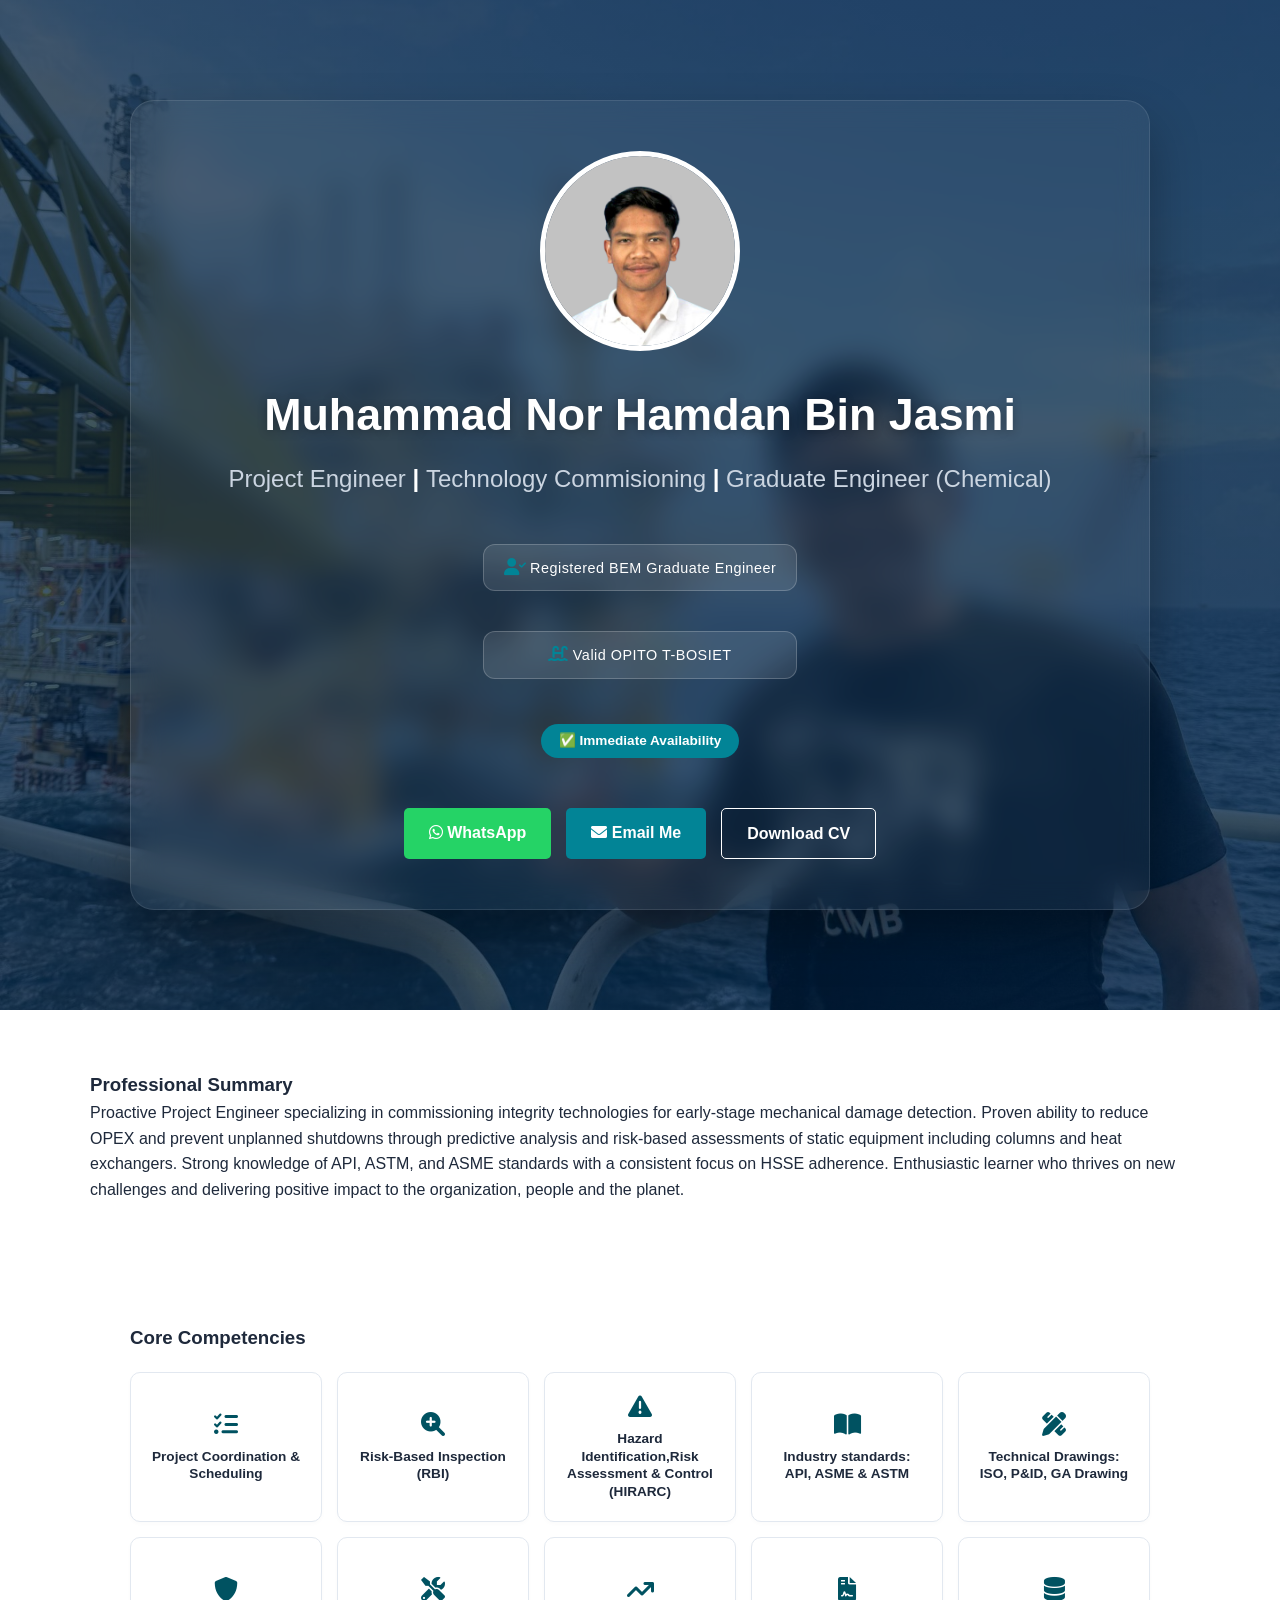
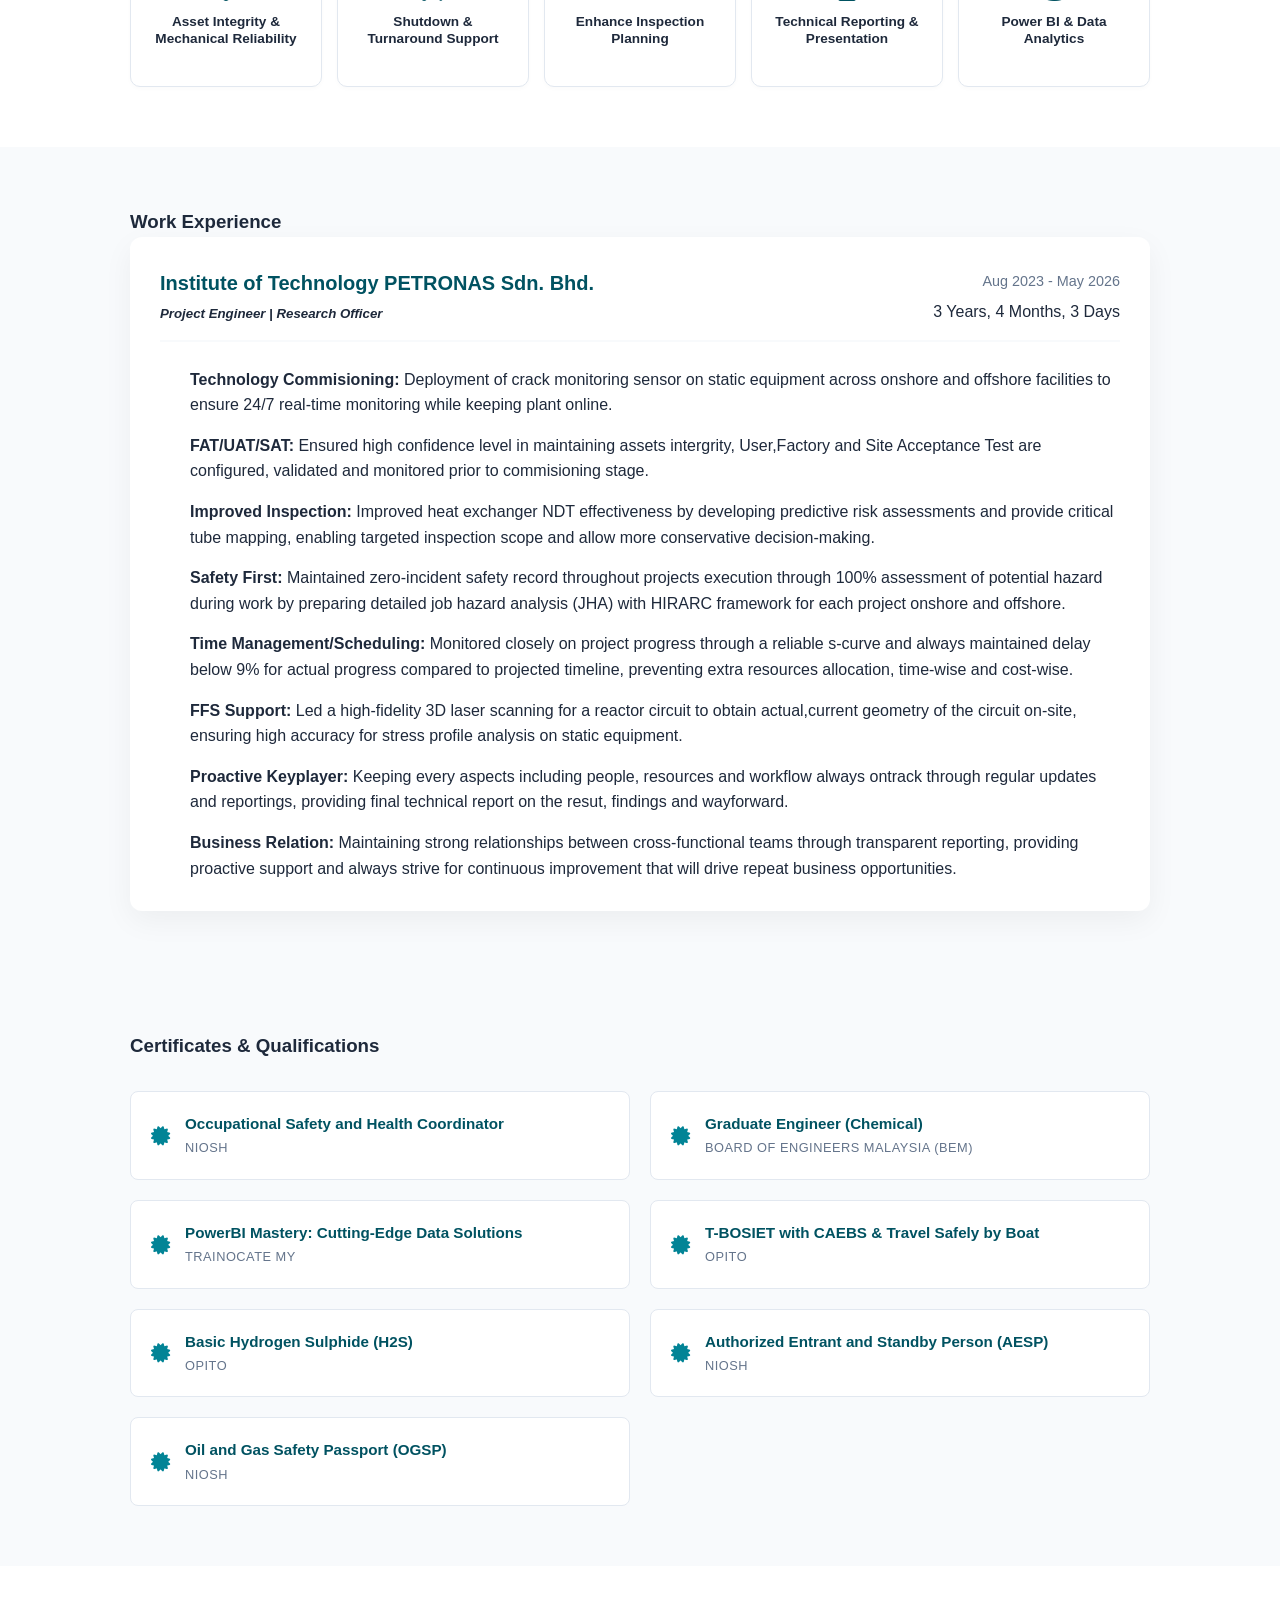
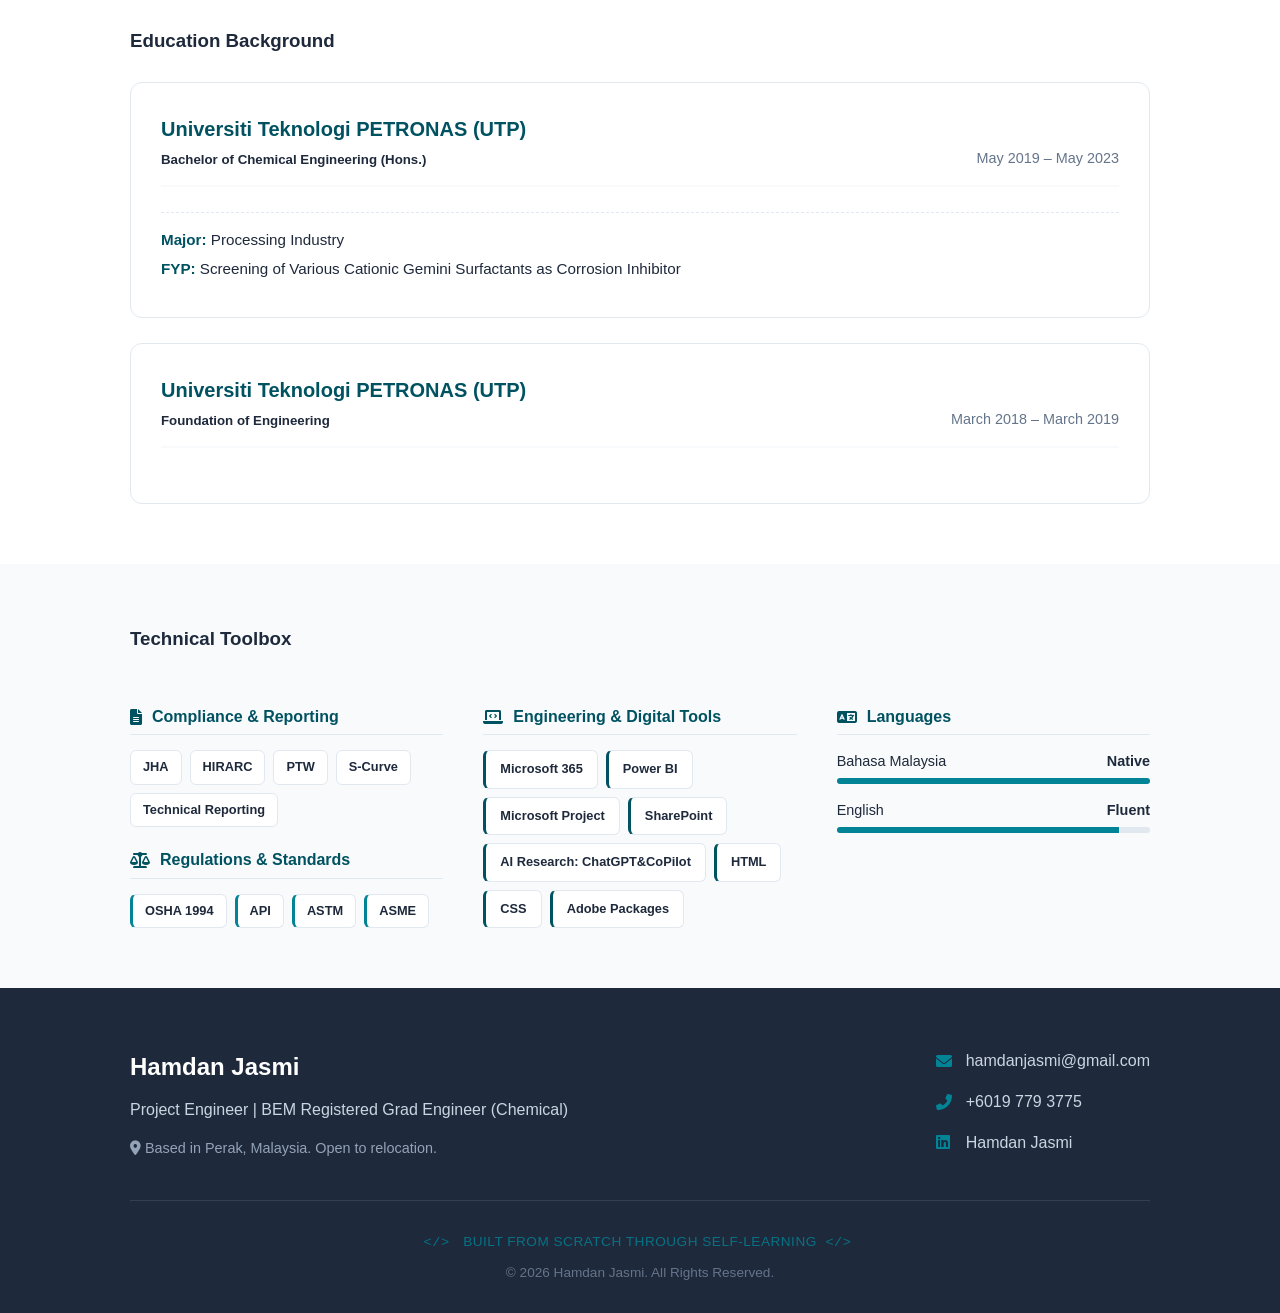
<file: index.html>
<!DOCTYPE html>
<html lang="en">
<head>
    <meta charset="UTF-8">
    <meta name="viewport" content="width=device-width, initial-scale=1.0">
    <title>Hamdan Jasmi | Portfolio</title>
    <link rel="stylesheet" href="style.css">
    <link rel="stylesheet" href="https://cdnjs.cloudflare.com/ajax/libs/font-awesome/6.0.0/css/all.min.css">
    <link rel="icon" href="favicon.ico">
</head>

<body>

    <header class="hero">
        <div class="container">
            <div class="hero-content-box">
            <div class="hero-image">
                <img src="my-photo.png" alt="Muhammad Nor Hamdan bin Jasmi">
            </div>
            <h1>Muhammad Nor Hamdan Bin Jasmi</h1>
            <h2>
                <span class="job-title">Project Engineer</span> | 
                <span class="job-title">Technology Commisioning</span> | 
                <span class="job-title">Graduate Engineer (Chemical)</span></h2>
                <div class="hero-badges">

                    <a href="https://engineer.org.my/public/Engineers/Index/256873" target="_blank" class="cert-link">
                    <div class="hero-badge-item">
                    <i class="fas fa-user-check"></i>
                    <span>Registered BEM Graduate Engineer</span></a>
                    </div>
                    
                    <a href="https://www.thehubopito.com/public/validate?Surname=BIN%20JASMI&CertificationDate=2024-10-11&Ref=OPITOTaEezdfhEW" target="_blank" class="cert-link">
                    <div class="hero-badge-item">
                    <i class="fa-solid fa-water-ladder"></i>
                    <span>Valid OPITO T-BOSIET</span></a>
                    </div>
                </div>
            <div class="availability-badge">✅ Immediate Availability
                <span id="hover-date" class="tooltip-text">Available at earliest convenient date.</span>
            </div>
            <div style="height: 30px;"></div>
            <div class="cta-buttons">
                <a href="https://wa.me/60197793775" target="_blank" class="btn btn-whatsapp"><i class="fab fa-whatsapp"></i> WhatsApp</a>
                <a href="mailto:hamdanjasmi@gmail.com" class="btn btn-primary"><i class="fas fa-envelope"></i> Email Me</a>
                <a href="Hamdan-Jasmi-Resume-2026.pdf" download class="btn btn-secondary">Download CV</a>
            </div>
            </div>
        </div>
    </header>

    <section class="container section-padding">
        <div class="objective-box">
            <h3>Professional Summary</h3>
            <p>Proactive Project Engineer specializing in commissioning integrity technologies for early-stage mechanical damage detection. Proven ability to reduce OPEX and prevent unplanned shutdowns through predictive analysis and risk-based assessments of static equipment including columns and heat exchangers. Strong knowledge of API, ASTM, and ASME standards with a consistent focus on HSSE adherence. Enthusiastic learner who thrives on new challenges and delivering positive impact to the organization, people and the planet.</p>
        </div>
    </section>
<section class="section-padding">
    <div class="container">
<h3 class="section-title">Core Competencies</h3>
    <div class="competencies-grid">
        <div class="comp-box">
            <i class="fas fa-tasks"></i>
            <span>Project Coordination & Scheduling</span>
        </div>
        <div class="comp-box">
            <i class="fas fa-search-plus"></i>
            <span>Risk-Based Inspection (RBI)</span>
        </div>
        <div class="comp-box">
            <i class="fas fa-triangle-exclamation"></i>
            <span>Hazard Identification,Risk Assessment & Control (HIRARC)</span>
        </div>
        <div class="comp-box">
            <i class="fas fa-book-open"></i>
            <span>Industry standards:
                API, ASME & ASTM</span>
        </div>
        <div class="comp-box">
            <i class="fas fa-pen-ruler"></i>
            <span>Technical Drawings:
                ISO, P&ID, GA Drawing
            </span>
        </div>
        <div class="comp-box">
            <i class="fas fa-shield-alt"></i>
            <span>Asset Integrity & Mechanical Reliability</span>
        </div>
        <div class="comp-box">
            <i class="fas fa-tools"></i>
            <span>Shutdown & Turnaround Support</span>
        </div>
        <div class="comp-box">
            <i class="fas fa-arrow-trend-up"></i>
            <span>Enhance Inspection Planning</span>
        </div>
        <div class="comp-box">
            <i class="fas fa-file-contract"></i>
            <span>Technical Reporting & Presentation</span>
        </div>
        <div class="comp-box">
            <i class="fas fa-database"></i>
            <span>Power BI & Data Analytics</span>
        </div>
    </div>
</div>
</section>

    <section class="bg-light section-padding">
        <div class="container">
            <h3 class="section-title">Work Experience</h3>
            <div class="experience-card">
                <div class="card-header">
                    <div class="header-titles">
                        <h4 class="company-name">Institute of Technology PETRONAS Sdn. Bhd.</h4>
                        <h5 class="job-position"><i>Project Engineer | Research Officer</i></h5>
                    </div>
                    
                    <div class="header-meta">
                        <span class="date">Aug 2023 - May 2026</span>
                        <span id="experience-duration" class="live-counter">Calculating duration...</span>
                    </div>
                </div>

                <div class="impact-grid">
                    <div class="impact-item">
                        <i class="fas fa-circle-small"></i>
                        <p><strong>Technology Commisioning:</strong> Deployment of crack monitoring sensor on static equipment across onshore and offshore facilities to ensure 24/7 real-time monitoring while keeping plant online.</p>
                    </div>
                    
                    <div class="impact-item">
                        <i class="fas fa-circle-small"></i>
                        <p><strong>FAT/UAT/SAT:</strong> Ensured high confidence level in maintaining assets intergrity, User,Factory and Site Acceptance Test are configured, validated and monitored prior to commisioning stage.</p>
                    </div>

                    <div class="impact-item">
                        <i class="fas fa-circle-small"></i>
                        <p><strong>Improved Inspection:</strong> Improved heat exchanger NDT effectiveness by developing predictive risk assessments and provide critical tube mapping, enabling targeted inspection scope and allow more conservative decision-making.</p>
                    </div>

                    <div class="impact-item">
                        <i class="fas fa-circle-small"></i>
                        <p><strong>Safety First:</strong> Maintained zero-incident safety record throughout projects execution through 100% assessment of potential hazard during work by preparing detailed job hazard analysis (JHA) with HIRARC framework for each project onshore and offshore.</p>
                    </div>
                    
                    <div class="impact-item">
                        <i class="fas fa-circle-small"></i>
                        <p><strong>Time Management/Scheduling:</strong> Monitored closely on project progress through a reliable s-curve and always maintained delay below 9% for actual progress compared to projected timeline, preventing extra resources allocation, time-wise and cost-wise.</p>
                    </div>

                    <div class="impact-item">
                        <i class="fas fa-circle-small"></i>
                        <p><strong>FFS Support:</strong> Led a high-fidelity 3D laser scanning for a reactor circuit to obtain actual,current geometry of the circuit on-site, ensuring high accuracy for stress profile analysis on static equipment.</p>
                    </div>

                    <div class="impact-item">
                        <i class="fas fa-circle-small"></i>
                        <p><strong>Proactive Keyplayer:</strong> Keeping every aspects including people, resources and workflow always ontrack through regular updates and reportings, providing final technical report on the resut, findings and wayforward.</p>
                    </div>

                    <div class="impact-item">
                        <i class="fas fa-circle-small"></i>
                        <p><strong>Business Relation:</strong> Maintaining strong relationships between cross-functional teams through transparent reporting, providing proactive support and always strive for continuous improvement that will drive repeat business opportunities.</p>
                    </div>
                </div>
            </div>
        </div>
    </section>

    <section class="section-padding bg-light">
    <div class="container">
        <h3 class="section-title">Certificates & Qualifications</h3>
        <div class="cert-grid">

            <a href="https://ecert.niosh.net.my/Login/semakan?id=SzU5OTkzNC0yNg==" target="_blank" class="cert-link">
            <div class="cert-item">
                <i class="fas fa-certificate"></i>
                <div class="cert-info">
                    <p class="cert-name">Occupational Safety and Health Coordinator</p>
                    <p class="cert-issuer">NIOSH</p>
                </div>
                <div class="cert-preview">
                <img src="certificates/NIOSH-OSHC-cert-Hamdan.webp" alt="Cert Preview">
                </div>
            </div></a>

            <a href="https://engineer.org.my/public/Engineers/Index/256873" target="_blank" class="cert-link">
            <div class="cert-item">
                <i class="fas fa-certificate"></i>
                <div class="cert-info">
                    <p class="cert-name">Graduate Engineer (Chemical)</p>
                    <p class="cert-issuer">Board of Engineers Malaysia (BEM)</p>
                </div>
                <div class="cert-preview">
                <img src="certificates/BEM-Grad-Engineer-Hamdan.webp" alt="Cert Preview">
                </div>
            </div></a>

            <a href="https://trainocate.com/validate-cert/9ebce7c2-c282-40eb-93de-71f627282b9e/NDE2Njcy" target="_blank" class="cert-link">
            <div class="cert-item">
                <i class="fas fa-certificate"></i>
                <div class="cert-info">
                    <p class="cert-name">PowerBI Mastery: Cutting-Edge Data Solutions</p>
                    <p class="cert-issuer">Trainocate MY</p>
                </div>
                <div class="cert-preview">
                <img src="certificates/Trainocate-Power BI-Hamdan.webp" alt="Cert Preview">
                </div>
            </div></a>

            <a href="https://www.thehubopito.com/public/validate?Surname=BIN%20JASMI&CertificationDate=2024-10-11&Ref=OPITOTaEezdfhEW" target="_blank" class="cert-link">
            <div class="cert-item">
                <i class="fas fa-certificate"></i>
                <div class="cert-info">
                    <p class="cert-name">T-BOSIET with CAEBS & Travel Safely by Boat</p>
                    <p class="cert-issuer">OPITO</p>
                </div>
                <div class="cert-preview">
                <img src="certificates/OPITO-T-BOSIET-CA-EBS-TSbB-Hamdan.webp" alt="Cert Preview">
                </div>
            </div></a>

            <div class="cert-item">
                <i class="fas fa-certificate"></i>
                <div class="cert-info">
                    <p class="cert-name">Basic Hydrogen Sulphide (H2S)</p>
                    <p class="cert-issuer">OPITO</p>
                </div>
            </div>

            <a href="https://ecert.niosh.net.my/Login/semakan?id=SzM5NDM5MS0yNA==" target="_blank" class="cert-link">
            <div class="cert-item">
                <i class="fas fa-certificate"></i>
                <div class="cert-info">
                    <p class="cert-name">Authorized Entrant and Standby Person (AESP)</p>
                    <p class="cert-issuer">NIOSH</p>
                </div>
                <div class="cert-preview">
                <img src="certificates/NIOSH-AESP-cert-Hamdan.webp" alt="Cert Preview">
                </div>
            </div></a>

            
            <div class="cert-item">
                <i class="fas fa-certificate"></i>
                <div class="cert-info">
                    <p class="cert-name">Oil and Gas Safety Passport (OGSP)</p>
                    <p class="cert-issuer">NIOSH</p>
                </div>
            </div>
        </div>
    </div>
    </section>
    
    <section class="section-padding">
    <div class="container">
        <h3 class="section-title">Education Background</h3>
        <br>
        <div class="education-container">
            
            <div class="education-card">
                <div class="card-header">
                    <div class="header-titles">
                        <h4 class="company-name">Universiti Teknologi PETRONAS (UTP)</h4>
                        <h5 class="job-position">Bachelor of Chemical Engineering (Hons.)</h5>
                    </div>
                    <div class="header-meta">
                        <span class="date">May 2019 – May 2023</span>
                    </div>
                </div>
                <div class="edu-details">
                    <p><strong>Major:</strong> Processing Industry</p>
                    <p><strong>FYP:</strong> Screening of Various Cationic Gemini Surfactants as Corrosion Inhibitor</p>
                </div>
            </div>

            <div class="education-card">
                <div class="card-header">
                    <div class="header-titles">
                        <h4 class="company-name">Universiti Teknologi PETRONAS (UTP)</h4>
                        <h5 class="job-position">Foundation of Engineering</h5>
                    </div>
                    <div class="header-meta">
                        <span class="date">March 2018 – March 2019</span>
                    </div>
                </div>
            </div>

        </div>
    </div>
    </section>

   <section class="section-padding bg-light">
    <div class="container">
        <h3 class="section-title">Technical Toolbox</h3>
        <div class="toolbox-grid">
            
            <div class="toolbox-column">
                <h4 class="toolbox-sub-title"><i class="fas fa-file-alt"></i> Compliance & Reporting</h4>
                <div class="skill-tags">
                    <span>JHA</span> <span>HIRARC</span> <span>PTW</span> 
                    <span>S-Curve</span> <span>Technical Reporting</span>
                </div>
                <h4 class="toolbox-sub-title"><i class="fas fa-balance-scale"></i> Regulations & Standards</h4>
                <div class="skill-tags">
                    <span class="standard-tag">OSHA 1994</span> 
                    <span class="standard-tag">API</span> 
                    <span class="standard-tag">ASTM</span> 
                    <span class="standard-tag">ASME</span>
                </div>
            </div>

            <div class="toolbox-column">
                <h4 class="toolbox-sub-title"><i class="fas fa-laptop-code"></i> Engineering & Digital Tools</h4>
                <div class="skill-tags">
                    <span class="software-tag">Microsoft 365</span>
                    <span class="software-tag">Power BI</span>
                    <span class="software-tag">Microsoft Project</span>
                    <span class="software-tag">SharePoint</span>
                    <span class="software-tag">AI Research: ChatGPT&CoPilot</span>
                    <span class="software-tag">HTML</span>
                    <span class="software-tag">CSS</span>
                    <span class="software-tag">Adobe Packages</span>
                </div>
            </div>

            <div class="toolbox-column">
                <h4 class="toolbox-sub-title"><i class="fas fa-language"></i> Languages</h4>
                <div class="language-section">
                    <div class="lang-item">
                        <div class="lang-info"><span>Bahasa Malaysia</span> <strong>Native</strong></div>
                        <div class="lang-bar"><div class="lang-fill" style="width: 100%;"></div></div>
                    </div>
                    <div class="lang-item">
                        <div class="lang-info"><span>English</span> <strong>Fluent</strong></div>
                        <div class="lang-bar"><div class="lang-fill" style="width: 90%;"></div></div>
                    </div>
                </div>
            </div>

        </div>
    </div>
</section>

<footer>
    <div class="container">
        <div class="footer-content">
            <div class="footer-brand">
                <h4>Hamdan Jasmi</h4>
                <p>Project Engineer | BEM Registered Grad Engineer (Chemical)</p>
                <p class="location-text"><i class="fas fa-map-marker-alt"></i> Based in Perak, Malaysia. Open to relocation.</p>
            </div>

            <div class="footer-contact">
                <a href="mailto:hamdanjasmi@gmail.com" class="footer-link">
                    <i class="fas fa-envelope"></i> hamdanjasmi@gmail.com
                <a href="tel:+60197793775" class="footer-link">
                    <i class="fas fa-phone-alt"></i> +6019 779 3775
                </a>
                <a href="https://www.linkedin.com/in/hamdanjasmi/" target="_blank" class="footer-link">
                    <i class="fab fa-linkedin"></i> Hamdan Jasmi
                </a>
            </div>
        </div>

        <div class="footer-bottom">
            <p class="self-taught-tag">Built from scratch through self-learning</p>
            <p>&copy; 2026 Hamdan Jasmi. All Rights Reserved.</p>
        </div>
    </div>
</footer>




<script>
    function updateExperience() {
        const startDate = new Date('2023-08-01'); // Your start date 
        const now = new Date();
        
        let years = now.getFullYear() - startDate.getFullYear();
        let months = now.getMonth() - startDate.getMonth();
        let days = now.getDate() - startDate.getDate();

        // Adjust for negative days
        if (days < 0) {
            months -= 1;
            const previousMonth = new Date(now.getFullYear(), now.getMonth(), 0);
            days += previousMonth.getDate();
        }

        // Adjust for negative months
        if (months < 0) {
            years -= 1;
            months += 12;
        }

        const display = document.getElementById('experience-duration');
        display.innerHTML = `${years} Years, ${months} Months, ${days} Days`;
    }

    // Run the function immediately when the page loads
    updateExperience();

// Calculate date 1 month from now
/*const today = new Date();
const availabilityDate = new Date();
availabilityDate.setMonth(today.getMonth() + 1);

// Format the date (e.g., "May 14, 2026")
const options = { year: 'numeric', month: 'long', day: 'numeric' };
const formattedDate = availabilityDate.toLocaleDateString(undefined, options);

// Inject into the HTML
document.getElementById('hover-date').innerText = `Earliest start: ${formattedDate}`;*/


</script>

</body>
</html>
</file>
<file: style.css>
:root {
    --primary: #005261; /* Deep Engineering Blue */
    --accent: #028496;  /* PETRONAS-style Teal */
    --light: #f8fafc;
    --dark: #1e293b;
    --white: #ffffff;
}

* {
    margin: 0;
    padding: 0;
    box-sizing: border-box;
    font-family: 'Inter', -apple-system, sans-serif;
}

body {
    background-color: var(--white);
    color: var(--dark);
    line-height: 1.6;
}

.container {
    max-width: 1100px;
    margin: 0 auto;
    padding: 0 40px;
}
.section-padding { padding: 60px 0; }
.bg-light { background-color: var(--light); }
.center-text { text-align: center; }

/* --- HERO SECTION --- */
.hero {
    /* Replace 'hero-bg.jpg' with your high-res image path */
    background: linear-gradient(rgba(0, 30, 60, 0.75), rgba(0, 30, 60, 0.75)), 
                url('cpoc-muda-photo.jpeg');
    background-size: cover;
    background-position: center;
    background-repeat: no-repeat;
    color: var(--white);
    padding: 100px 0;
    min-height: 80vh;
    display: block;
    width:100%;
    align-items: center;
    text-align: center;
}

/* Glassmorphism Effect */
.hero-content-box {
    background: rgba(255, 255, 255, 0.05);
    backdrop-filter: blur(15px);
    -webkit-backdrop-filter: blur(15px);
    padding: 50px;
    border-radius: 24px;
    border: 1px solid rgba(255, 255, 255, 0.1);
    box-shadow: 0 25px 50px rgba(0, 0, 0, 0.3);
}

.hero-image img {
    width: 200px;
    height: 200px;
    border-radius: 50%;
    object-fit: cover;
    border: 5px solid #ffffff;
    margin-bottom: 20px;
    transition: transform 0.5s ease;
}

.hero-image img:hover { transform: scale(1.05); }

.hero h1 { 
    font-size: 2.8rem; 
    margin-bottom: 10px;
    text-shadow: 0 2px 10px rgba(0,0,0,0.3);
}

.job-title { 
    color: #cbd5e1; 
    font-weight: 400; 
    transition: all 0.4s ease; 
}

.job-title:hover {
    color: var(--white);
    text-shadow: 0 0 15px rgba(0, 161, 156, 0.6);
}

.hero-badges {
    display: grid;
    grid-template-columns:repeat;
    justify-content: center;
    gap: 20px;
    margin: 25px 0;
    flex-wrap: wrap;
}

.hero-badge-item {
    background: rgba(255, 255, 255, 0.1);
    padding: 10px 20px;
    border-radius: 12px;
    border: 1px solid rgba(255, 255, 255, 0.2);
    display: flex;
    align-items: center;
    gap: 12px;
    transition: all 0.3s ease;
    cursor:default;
}

.hero-badge-item i {
    color: var(--accent);
    font-size: 1.1rem;
}

.hero-badge-item span {
    font-size: 0.9rem;
    font-weight: 500;
    letter-spacing: 0.5px;
    color: var(--white);
}

.hero-badge-item:hover {
    background: rgba(2, 132, 150, 0.2);
    border-color: var(--accent);
    transform: translateY(-3px);
}

.hero-subtext {
    font-size: 1rem;
    max-width: 700px;
    margin: 0 auto;
    color: #cbd5e1;
    line-height: 1.5;
}

/* Mobile Fix */
@media (max-width: 600px) {
    .hero-badges {
        flex-direction: column;
        align-items: center;
        gap: 10px;
    }
    .hero-badge-item {
        width: 100%;
        max-width: 300px;
    }
}

/* Competencies Grid Layout */
.competencies-grid {
    display: grid;
    grid-template-columns: repeat(auto-fit, minmax(180px, 1fr));
    gap: 15px;
    margin-top: 20px;
    align-items: center;
}

/* Individual Competency Boxes */
.comp-box {
    height:150px;
    max-width:200px;
    background: var(--white);
    border: 1px solid #e2e8f0;
    padding: 20px;
    border-radius: 10px;
    text-align: center;
    display: flex;
    flex-direction: column;
    align-items: center;
    justify-content: center;
    gap: 12px;
    transition: all 0.3s cubic-bezier(0.25, 0.8, 0.25, 1);
    box-shadow: 0 2px 5px rgba(0,0,0,0.02);
}

/* The Enlarge Effect on Hover */
.comp-box:hover {
    transform: translateY(-5px) scale(1.05);
    border-color: var(--accent);
    box-shadow: 0 10px 20px rgba(0, 161, 156, 0.1);
    background: var(--light);
}

/* Icon and Text Styling */
.comp-box i {
    font-size: 1.5rem;
    color: var(--primary);
    transition: color 0.3s ease;
}

.comp-box:hover i {
    color: var(--accent);
}

.comp-box span {
    font-size: 0.85rem;
    font-weight: 600;
    color: var(--dark);
    line-height: 1.3;
}

/* Mobile Adjustment */
@media (max-width: 480px) {
    .competencies-grid {
        display:grid;
        gap:20px;
        padding:20px 0;
        justify-content:center;
        grid-template-columns: repeat(2, 1fr); /* 2 columns on small phones */
    }
}

/* --- WORK EXPERIENCE --- */
.experience-card {
    background: var(--white);
    padding: 30px;
    border-radius: 12px;
    box-shadow: 0 10px 30px rgba(0,0,0,0.05);
}

.card-header {
    display: flex;
    justify-content: space-between;
    align-items: flex-end; /* Aligns date/duration to the bottom of the title row */
    border-bottom: 2px solid var(--light);
    padding-bottom: 15px;
    margin-bottom: 25px;
}

.header-titles {
    display: flex;
    flex-direction: column;
    gap: 4px;
}

.company-name {
    font-size: 1.25rem;
    color: var(--primary);
    font-weight: 700;
}

.header-meta {
    display: flex;
    flex-direction: column;
    align-items: flex-end; /* Right-aligns date and badge */
    gap: 6px;
    text-align: right;
    cursor:default;
}

.date {
    font-size: 0.9rem;
    color: #64748b;
}


/* Compact Bullet Points */
.impact-grid {
    display: flex;
    flex-direction: column;
    gap: 15px;
}

.impact-item {
    display: flex;
    align-items: flex-start;
    gap: 15px;
}

.impact-item i {
    color: var(--accent);
    font-size: 0.6rem;
    margin-top: 8px;
    min-width: 15px;
}

/* Certification Section Styling */
.cert-grid {
    display: grid;
    grid-template-columns: repeat(auto-fit, minmax(400px, 1fr));
    gap: 20px;
    margin-top: 30px;
    width: 100%;
}

.cert-item {
    position: relative;
    background: var(--white);
    padding: 20px;
    border-radius: 8px;
    display: flex;
    align-items: center;
    gap: 15px;
    border: 1px solid #e2e8f0;
    transition: all 0.3s ease; /* Adjusted timing to match other sections */
    height: 100%; /* Ensures all boxes in a row are same height */
}

.cert-item:hover {
    transform: translateX(5px);
    border-color: var(--accent);
}

.cert-item i {
    color: var(--accent);
    font-size: 1.2rem;
}

.cert-name {
    font-weight: 600;
    font-size: 0.95rem;
    color: var(--primary);
    margin-bottom: 2px;
}

.cert-issuer {
    font-size: 0.8rem;
    color: #64748b;
    text-transform: uppercase;
    letter-spacing: 0.5px;
}

/* Container for the link to remove default blue styling */
.cert-link {
    text-decoration: none;
    color: inherit;
    display: block;
    width:100%;
}


/* The Preview Box Settings */
.cert-preview {
    position: absolute;
    bottom: 110%; /* Sits above the card */
    left: 50%;
    transform: translateX(-50%) scale(0.8);
    width: 200px; /* Adjust size as needed */
    background: white;
    padding: 5px;
    border-radius: 8px;
    box-shadow: 0 15px 30px rgba(0,0,0,0.2);
    opacity: 0;
    visibility: hidden;
    transition: all 0.3s cubic-bezier(0.175, 0.885, 0.32, 1.275);
    z-index: 100;
    pointer-events: none; /* Prevents the preview from interfering with clicks */
}

.cert-preview img {
    width: 100%;
    border-radius: 5px;
    display: block;
}

/* Show Preview on Hover */
.cert-item:hover .cert-preview {
    opacity: 1;
    visibility: visible;
    transform: translateX(-50%) scale(1);
}

.cert-item:hover {
    border-color: var(--accent);
    background: var(--light);
}

/* Mobile Responsive adjustment */
@media (max-width: 600px) {
    .cert-grid {
        grid-template-columns: 1fr;
    }
}

/* Education Section Styling */
.education-container {
    display: flex;
    flex-direction: column;
    gap: 25px; /* Space between the two education cards */
}

.education-card {
    background: var(--white);
    padding: 30px;
    border-radius: 12px;
    border: 1px solid #e2e8f0;
    transition: box-shadow 0.3s ease;
}

.education-card:hover {
    box-shadow: 0 5px 15px rgba(0, 0, 0, 0.05);
}

.edu-details {
    margin-top: 15px;
    padding-top: 15px;
    border-top: 1px dashed #e2e8f0;
}

.edu-details p {
    font-size: 0.95rem;
    margin-bottom: 5px;
    color: var(--dark);
}

.edu-details strong {
    color: var(--primary);
}

/* --- TOOLBOX --- */
/* Toolbox Grid */
.toolbox-grid {
    display: grid;
    grid-template-columns: repeat(auto-fit, minmax(300px, 1fr));
    gap: 40px;
    margin-top: 30px;
}

.toolbox-sub-title {
    font-size: 1rem;
    color: var(--primary);
    margin: 20px 0 15px;
    display: flex;
    align-items: center;
    gap: 10px;
    border-bottom: 1px solid #e2e8f0;
    padding-bottom: 5px;
}

/* Tag Cloud Style */
.skill-tags {
    display: flex;
    flex-wrap: wrap;
    gap: 8px;
}

.skill-tags span {
    background: var(--white);
    padding: 6px 12px;
    border-radius: 6px;
    font-size: 0.8rem;
    font-weight: 600;
    border: 1px solid #e2e8f0;
    color: var(--dark);
    transition: all 0.3s ease;
}

.skill-tags span.standard-tag {
    border-left: 3px solid var(--accent);
}

.skill-tags span:hover {
    border-color: var(--accent);
    color: var(--accent);
    transform: translateY(-2px);
}

/* Software Dot Meter */
/* Specific Software Tag Style */
.skill-tags span.software-tag {
    border-left: 3px solid var(--primary); /* Deep Blue to distinguish from Teal standards */
    background: var(--white);
    display: inline-block;
    padding: 8px 14px;
    cursor: default;
}

/* Unified Hover Effect for all toolbox tags */
.skill-tags span:hover {
    transform: translateY(-3px) scale(1.08); /* Slight enlarge effect */
    border-color: var(--accent);
    color: var(--accent);
    background: #ffffff;
    box-shadow: 0 4px 12px rgba(0, 161, 156, 0.15); /* Soft teal glow */
    z-index: 10;
}

.software-list {
    display: flex;
    flex-direction: column;
    gap: 10px;
}

.soft-item {
    display: flex;
    justify-content: space-between;
    font-size: 0.9rem;
    color: var(--dark);
}

.dot-meter {
    color: var(--accent);
    letter-spacing: 2px;
}

/* Language Progress Bars */
.lang-item {
    margin-bottom: 15px;
}

.lang-info {
    display: flex;
    justify-content: space-between;
    font-size: 0.9rem;
    margin-bottom: 5px;
}

.lang-bar {
    height: 6px;
    background: #e2e8f0;
    border-radius: 10px;
    overflow: hidden;
}

.lang-fill {
    height: 100%;
    background: var(--accent);
}

/* --- BUTTONS & BADGES --- */
.availability-badge {
    position: relative;
    display: inline-block;
    background: var(--accent);
    padding: 6px 18px;
    border-radius: 20px;
    font-size: 0.85rem;
    font-weight: bold;
    margin: 20px 0;
    cursor:default;
}

.tooltip-text {
    visibility: hidden;
    width: 260px;
    background-color: var(--dark);
    color: #fff;
    text-align: center;
    border-radius: 6px;
    padding: 8px;
    position: absolute;
    z-index: 1;
    bottom: 0%;
    left: 145%;
    margin-left: -90px;
    opacity: 0;
    transition: opacity 0.3s;
}

.availability-badge:hover .tooltip-text {
    visibility: visible;
    opacity: 0.8;
}

.cta-buttons { display: flex; justify-content: center; gap: 15px; flex-wrap: wrap; }
.btn {
    padding: 12px 25px;
    border-radius: 5px;
    text-decoration: none;
    font-weight: 600;
    transition: 0.3s;
}
.btn-primary { background: var(--accent); color: white; }
.btn-secondary { border: 1px solid white; color: white; }
.btn-whatsapp { background: #25d366; color: white; }
.btn:hover { opacity: 0.8; transform: translateY(-2px); }

/* --- FOOTER --- */
footer {
    background: var(--dark);
    color: #cbd5e1;
    padding: 60px 0 30px;
}

.footer-content {
    display: flex;
    justify-content: space-between;
    align-items: flex-start;
    flex-wrap: wrap;
    gap: 40px;
    border-bottom: 1px solid rgba(255, 255, 255, 0.1);
    padding-bottom: 40px;
}

.footer-brand h4 {
    color: var(--white);
    font-size: 1.5rem;
    margin-bottom: 10px;
}

.location-text {
    margin-top: 15px;
    font-size: 0.9rem;
    color: #94a3b8;
}

.footer-contact {
    display: flex;
    flex-direction: column;
    gap: 15px;
}

.footer-link {
    color: #cbd5e1;
    text-decoration: none;
    font-size: 1rem;
    transition: all 0.3s ease;
    display: flex;
    align-items: center;
    gap: 10px;
}

.footer-link:hover {
    color: var(--accent);
    transform: translateX(5px);
}

.footer-link i {
    width: 20px;
    color: var(--accent);
}

.footer-bottom {
    text-align: center;
    margin-top: 30px;
    font-size: 0.85rem;
    color: #64748b;
}

/* Responsive Fix for Mobile */
@media (max-width: 768px) {
    .footer-content {
        flex-direction: column;
        text-align: center;
    }
    .footer-contact {
        align-items: center;
    }
}

.self-taught-tag {
    font-size: 0.85rem;
    color: var(--accent); /* Uses your PETRONAS Teal */
    font-weight: 500;
    margin-bottom: 8px;
    letter-spacing: 0.5px;
    text-transform: uppercase;
    opacity: 0.8;
}

/* Optional: add a tiny separator icon if you like */
.self-taught-tag::before {
    content: '</> ';
    font-family: monospace;
    margin-right: 5px;
}

.self-taught-tag::after {
    content: ' </>';
    font-family: monospace;
    margin-right: 5px;
}

/*OLD CSS

:root {
    --primary: #003a70; /* Deep Engineering Blue 
    --accent: #00a19c;  /* PETRONAS-style Teal 
    --light: #f8fafc;
    --dark: #1e293b;
    --white: #ffffff;
}

* {
    margin: 0;
    padding: 0;
    box-sizing: border-box;
    font-family: 'Inter', -apple-system, sans-serif;
}

body {
    background-color: var(--white);
    color: var(--dark);
    line-height: 1.6;
}

.container {
    max-width: 1000px;
    margin: 0 auto;
    padding: 0 20px;
}

.section-padding { padding: 60px 0; }
.bg-light { background-color: var(--light); }
.center-text { text-align: center; }

/* --- HERO SECTION --- 
.hero {
    /* Replace 'hero-bg.jpg' with your high-res image path 
    background: linear-gradient(rgba(0, 30, 60, 0.75), rgba(0, 30, 60, 0.75)), 
                url('hero-bg.jpg');
    background-size: cover;
    background-position: center;
    background-repeat: no-repeat;
    color: var(--white);
    padding: 100px 0;
    min-height: 80vh;
    display: flex;
    align-items: center;
    text-align: center;
}

/* Glassmorphism Effect 
.hero-content-box {
    background: rgba(255, 255, 255, 0.05);
    backdrop-filter: blur(15px);
    -webkit-backdrop-filter: blur(15px);
    padding: 50px;
    border-radius: 24px;
    border: 1px solid rgba(255, 255, 255, 0.1);
    box-shadow: 0 25px 50px rgba(0, 0, 0, 0.3);
}

.hero-image img {
    width: 200px;
    height: 200px;
    border-radius: 50%;
    object-fit: cover;
    border: 5px solid #ffffff;
    margin-bottom: 20px;
    transition: transform 0.5s ease;
}

.hero-image img:hover { transform: scale(1.05); }

.hero h1 { 
    font-size: 2.8rem; 
    margin-bottom: 10px;
    text-shadow: 0 2px 10px rgba(0,0,0,0.3);
}

.job-title { 
    color: #cbd5e1; 
    font-weight: 400; 
    transition: all 0.4s ease; 
}

.job-title:hover {
    color: var(--white);
    text-shadow: 0 0 15px rgba(0, 161, 156, 0.6);
}

/* --- WORK EXPERIENCE --- 
.experience-card {
    background: var(--white);
    padding: 30px;
    border-radius: 12px;
    box-shadow: 0 10px 30px rgba(0,0,0,0.05);
}

.card-header {
    display: flex;
    justify-content: space-between;
    align-items: flex-end; /* Aligns date/duration to the bottom of the title row 
    border-bottom: 2px solid var(--light);
    padding-bottom: 15px;
    margin-bottom: 25px;
}

.header-titles {
    display: flex;
    flex-direction: column;
    gap: 4px;
}

.company-name {
    font-size: 1.25rem;
    color: var(--primary);
    font-weight: 700;
}

.header-meta {
    display: flex;
    flex-direction: column;
    align-items: flex-end; /* Right-aligns date and badge 
    gap: 6px;
    text-align: right;
}

.date {
    font-size: 0.9rem;
    color: #64748b;
}

.live-counter {
    background: var(--accent);
    color: white;
    padding: 4px 12px;
    border-radius: 15px;
    font-size: 0.8rem;
    font-weight: bold;
}

/* Compact Bullet Points 
.impact-grid {
    display: flex;
    flex-direction: column;
    gap: 15px;
}

.impact-item {
    display: flex;
    align-items: flex-start;
    gap: 15px;
}

.impact-item i {
    color: var(--accent);
    font-size: 0.6rem;
    margin-top: 8px;
    min-width: 15px;
}

/* --- TOOLBOX --- 
.skills-grid {
    display: grid;
    grid-template-columns: repeat(auto-fit, minmax(280px, 1fr));
    gap: 30px;
}

.skill-category {
    background: var(--light);
    padding: 25px;
    border-radius: 10px;
    border-left: 5px solid var(--primary);
    transition: transform 0.3s ease;
}

.skill-category:hover { transform: scale(1.03); }

/* --- BUTTONS & BADGES --- 
.availability-badge {
    position: relative;
    display: inline-block;
    background: var(--accent);
    padding: 6px 18px;
    border-radius: 20px;
    font-size: 0.85rem;
    font-weight: bold;
    margin: 20px 0;
}

.tooltip-text {
    visibility: hidden;
    width: 180px;
    background-color: var(--dark);
    color: #fff;
    text-align: center;
    border-radius: 6px;
    padding: 8px;
    position: absolute;
    z-index: 1;
    bottom: 125%;
    left: 50%;
    margin-left: -90px;
    opacity: 0;
    transition: opacity 0.3s;
}

.availability-badge:hover .tooltip-text {
    visibility: visible;
    opacity: 1;
}

.cta-buttons { display: flex; justify-content: center; gap: 15px; flex-wrap: wrap; }
.btn {
    padding: 12px 25px;
    border-radius: 5px;
    text-decoration: none;
    font-weight: 600;
    transition: 0.3s;
}
.btn-primary { background: var(--accent); color: white; }
.btn-secondary { border: 1px solid white; color: white; }
.btn-whatsapp { background: #25d366; color: white; }
.btn:hover { opacity: 0.8; transform: translateY(-2px); }

/* --- FOOTER --- 
footer {
    background: var(--dark);
    color: #94a3b8;
    padding: 50px 0;
}

.linkedin a { color: var(--white); text-decoration: none; font-size: 1.2rem; }*/
</file>
